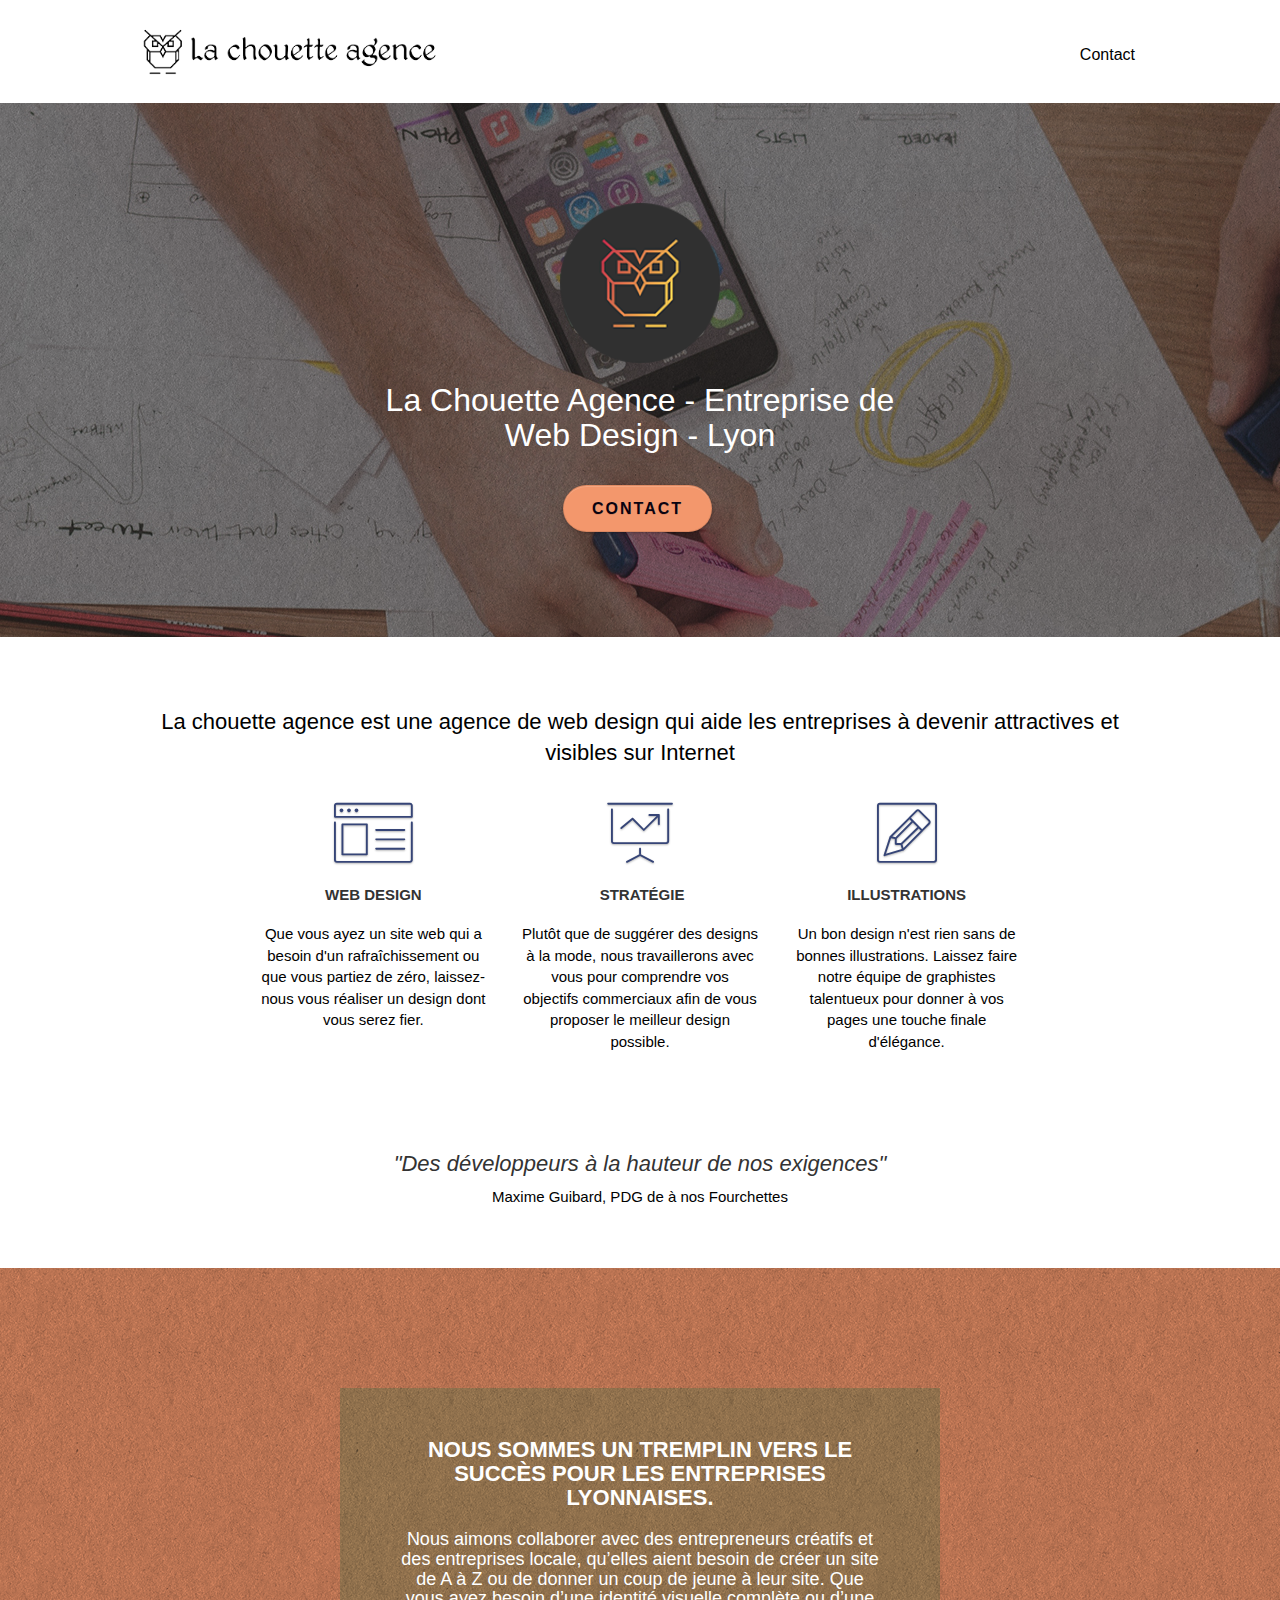
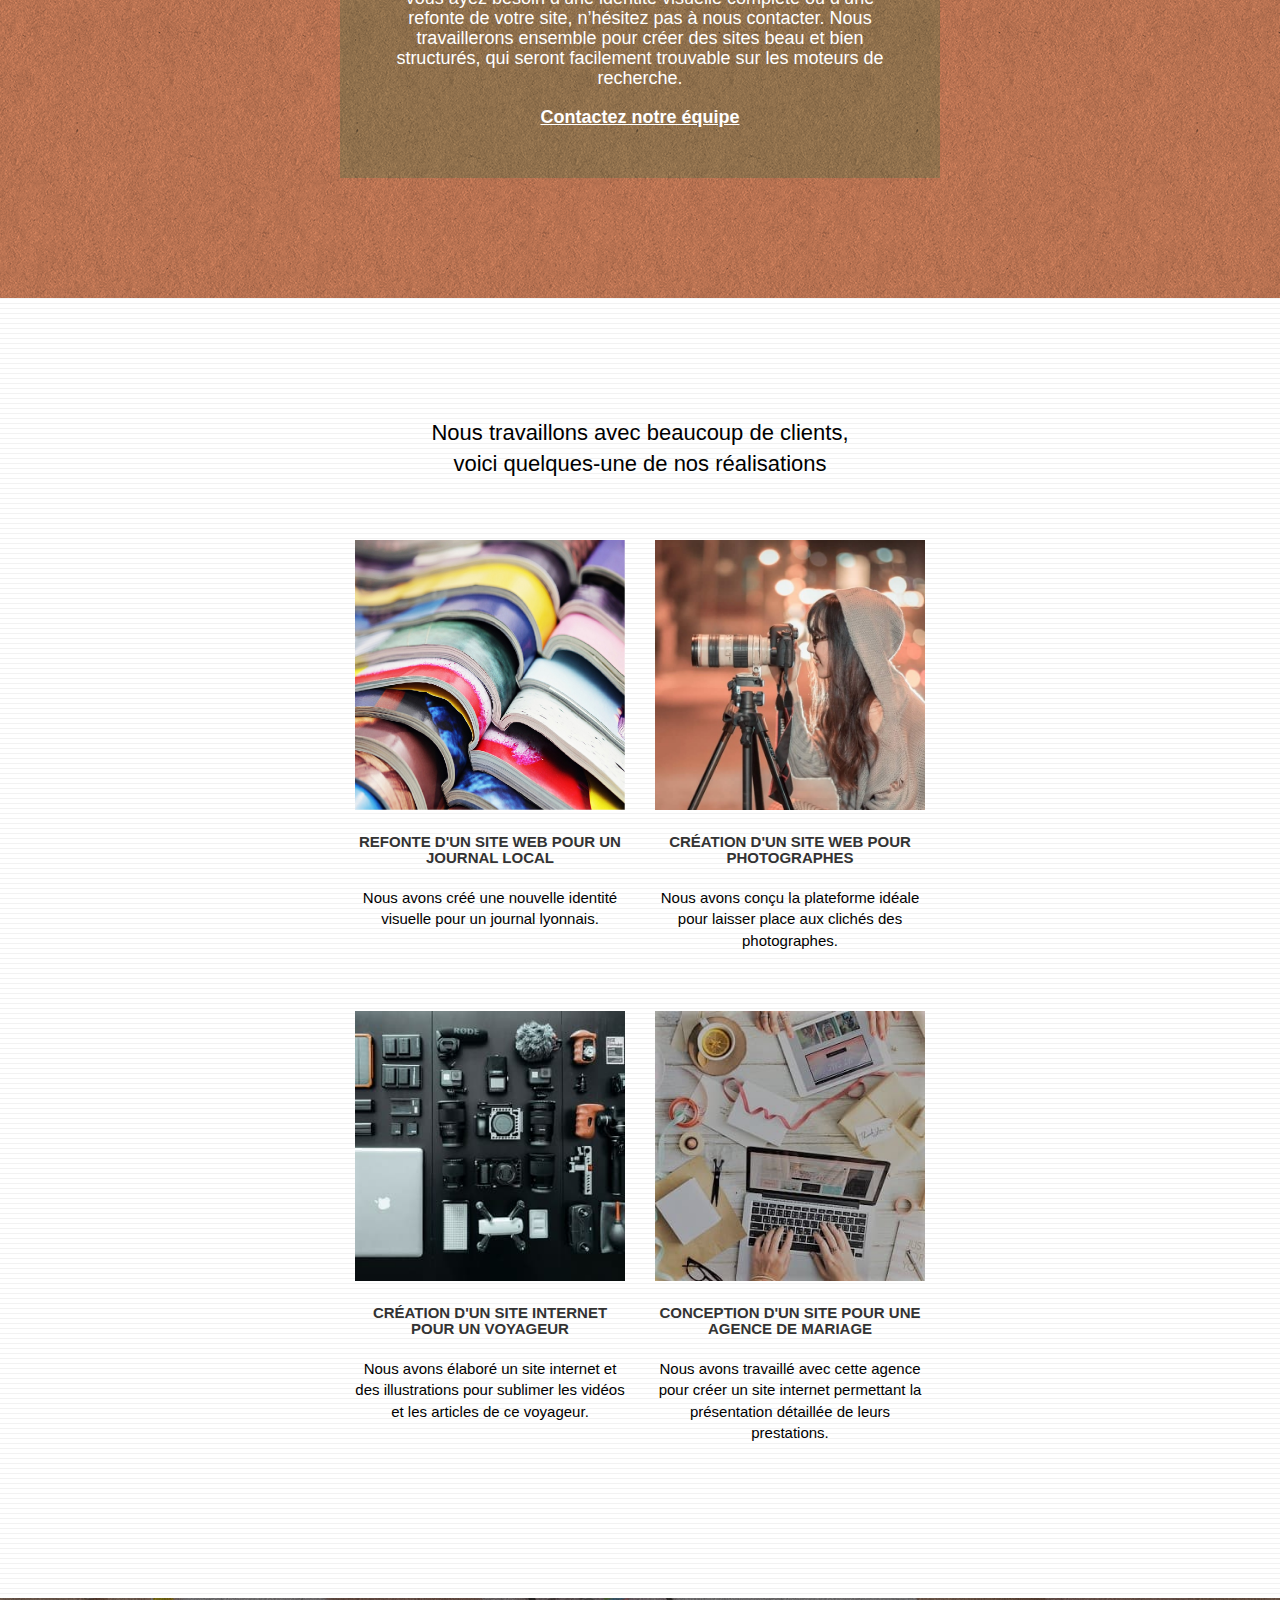
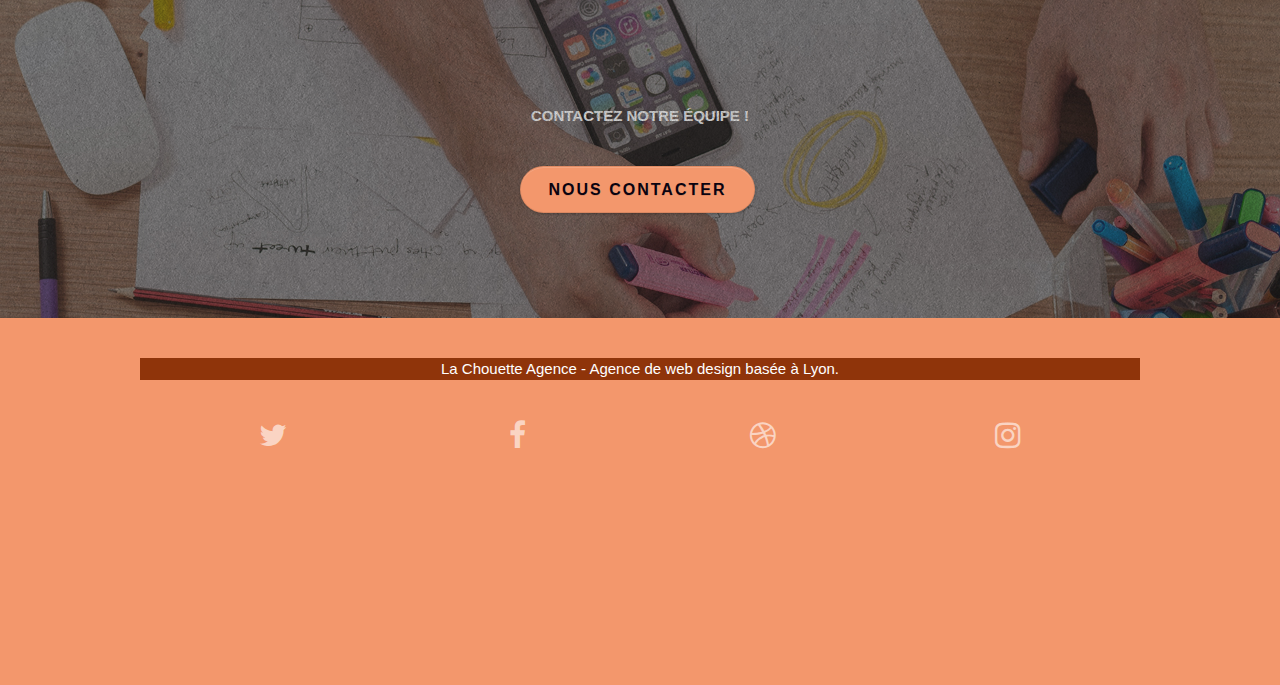
<file: index.html>
<!doctype html>
<html lang="fr">
<head>
    <meta charset="utf-8">
	<title>La Chouette Agence - Entreprise de Web Design basé à Lyon</title>
    <meta name="keywords" content="La chouette agence, Web design, agence web, site internet, création site web, illustrations, stratégie web, Lyon, Rhône-Alpes">
    <meta name="description" content="Entreprise de web design basée sur Lyon, elle aide les entreprises à réaliser leur projet numérique">
    <meta name="viewport" content="width=device-width, initial-scale=1.0, viewport-fit=cover">
	<meta name="google-site-verification" content="1TfTbS1WU8CsvmHfiv7GBEkeWVkTqamns3FpR7Vhl3c"/>

	<!--Autorise l'indexationdans moteur recherche-->
	<meta name="robots" content="index, follow">

	<!--Open graph-->
	<meta property="og:locale" content="fr_FR">
	<meta property="og:type" content="website">
	<meta property="og:title" content="La chouette agence | Entreprise Web design à Lyon.">
	<meta property="og:url" content="https://hb78.github.io/BoubttaHicham_4_07062021/">
	<meta property="og:description"
		content="Créez votre site web grâce aux experts du Web design de La chouette agence situé à Lyon">
	<meta property="og:image" content="https://hb78.github.io/Projet4/img/miniature-card.jpg">
	<meta property="og:image:alt" content="Image représentant une chouette qui est le logo de La chouette agence">
	<meta property="og:site_name" content="La chouette agence | Entreprise Webdesign à Lyon">
	<!--Open graph END-->

	<!--Twitter cards-->
	<meta name="twitter:card" content="summary">
	<meta name="twitter:site" content="@Lachouetteagence">
	<meta name="twitter:description"
		content="La chouette agence, entreprise de Web design à Lyon, qui conseille et aide les entreprises à réaliser leur projet.">
	<meta name="twitter:title" content="La chouette agence | Entreprise Web design à Lyon.">
	<meta name="twitter:image" content="https://hb78.github.io/Projet4/img/miniature-card.jpg">
	<meta name="twitter:image:alt" content="Image représentant l'interface de La chouette agence">
	<!--Twitter cards END-->

    <link rel="shortcut icon" type="image/png" href="favicon.jpg">

<!--En cas de changememnt et passage en HTTPS-->
<link rel="canonical" href="http://hb78.github.io/BoubttaHicham_4_07062021/">

    <link rel="stylesheet" type="text/css" href="./css/bootstrap.css">
	<link rel="stylesheet" type="text/css" href="style.css">
	<link rel="stylesheet" type="text/css" href="./css/font-awesome.css">
	<link rel="stylesheet" type="text/css" href="./css/et-line.css">

<!-- Analytics -->

<!-- <script async src="https://www.googletagmanager.com/gtag/js?id=UA-164645214-1">(function(w,d,s,l,i){w[l]=w[l]||[];w[l].push({'gtm.start':
	new Date().getTime(),event:'gtm.js'});var f=d.getElementsByTagName(s)[0],
	j=d.createElement(s),dl=l!='dataLayer'?'&l='+l:'';j.async=true;j.src=
	'https://www.googletagmanager.com/gtm.js?id='+i+dl;f.parentNode.insertBefore(j,f);
	})(window,document,'script','dataLayer','GTM-KCVQ5T3'); 
	</script> -->
<!-- Analytics END
     -->
</head>
<body>
<!-- Google Tag Manager (noscript) -->
<!-- <noscript><iframe title="script de google pour le referencement" src="https://www.googletagmanager.com/ns.html?id=GTM-KCVQ5T3"
	height="0" width="0" style="display:none;visibility:hidden"></iframe></noscript> -->
	<!-- End Google Tag Manager (noscript) -->

<!-- Principal conteneur -->
<div class="page-container">
    
<!-- bloc-0 -->
<header class="bloc bgc-white l-bloc " id="bloc-0">
	<div class="container bloc-sm">

		<nav class="navbar row">
			<div class="navbar-header">
				<a class="navbar-brand" href="index.html" title="La page d'accueil"><img
					src="img/la-chouette-agence.png" title="la chouette agence" alt="Bannière de l'agence"/>
				<!-- <p>La chouette agence</p> -->
			   </a>
				<button aria-label="barre de recherche" id="nav-toggle" type="button" class="ui-navbar-toggle navbar-toggle" data-toggle="collapse" data-target=".navbar-1">
					<span class="sr-only">Toggle navigation</span><span class="icon-bar"></span><span class="icon-bar"></span><span class="icon-bar"></span>
				</button>
			</div>
			<div class="collapse navbar-collapse navbar-1 special-dropdown-nav" id="collapse.in">
				<ul class="site-navigation nav navbar-nav">
					<li>
						<a aria-label="page contact" href="contact.html">Contact</a>
					</li>
				</ul>
			</div>
		</nav>
	</div>
</header>
<!-- bloc-0 END -->

<!-- bloc-1-presentation -->
<div class="bloc bgc-dark-slate-blue bg-banniere d-bloc bg-t-edge bloc-bg-texture texture-paper b-parallax" id="bloc-1-hero">
	<div class="container bloc-lg">
		<div class="row tight-width-whitespace">
			<div class="col-sm-12">
				<img src="img/logo.png" class="center-block image-resize-mode hibou" alt="logo représentant un hibou qui est le logo de la chouette agence"/>
				<h1 class="text-center hero-bloc-text tc-white ">
					La Chouette Agence - Entreprise de Web Design - Lyon
				</h1>
				<div class="text-center">
					<a href="contact.html" class="btn btn-lg btn-clean btn-rd cta-hero btn-atomic-tangerine firstcontact" id="cta-hero">Contact</a>
				</div>
			</div>
		</div>
	</div>
</div>
<!-- bloc-1-presentation END -->

<!-- bloc-2-services -->
<main>
 <section class="bloc bgc-white l-bloc" id="bloc-2-services">
	<div class="container bloc-md">
		<div class="row">
			<div class="col-sm-12 text-center">
				<h2>La chouette agence est une agence de web design qui aide les entreprises à devenir attractives
					et visibles sur Internet</h2>
			</div>
		</div>
		<div class="row voffset-lg med-width-whitespace">
			<article class="col-sm-4">
				<div class="text-center">
					<span class="et-icon-browser sm-shadow icon-dark-slate-blue icons icon-lg"></span>
				</div>
				<h3 class="mg-md text-center">
					Web design
				</h3>
				<p class="text-center ">
					Que vous ayez un site web qui a besoin d'un rafraîchissement ou que vous partiez de zéro, laissez-nous vous réaliser un design dont vous serez fier.
				</p>
			</article>
			<article class="col-sm-4">
				<div class="text-center">
					<span class="et-icon-presentation sm-shadow icon-dark-slate-blue icons icon-lg"></span>
				</div>
				<h3 class="mg-md text-center">
					&nbsp;Stratégie
				</h3>
				<p class="text-center ">
					Plutôt que de suggérer des designs à la mode, nous travaillerons avec vous pour comprendre vos objectifs commerciaux afin de vous proposer le meilleur design possible.<br>
				</p>
			</article>
			<article class="col-sm-4">
				<div class="text-center">
					<span class="et-icon-edit sm-shadow icon-dark-slate-blue icons icon-lg"></span>
				</div>
				<h3 class="mg-md text-center">
					Illustrations
				</h3>
				<p class="text-center ">
					Un bon design n'est rien sans de bonnes illustrations. Laissez faire notre équipe de graphistes talentueux pour donner à vos pages une touche finale d'élégance.
				</p>
			</article>
		</div>
		<div class="row voffset-lg voffset">
			<div class="col-xs-12 col-md-8 col-md-offset-2 text-center">
				<h4 class="w3c"><em>"Des développeurs à la hauteur de nos exigences"</em>
				</h4>
				<p>
					Maxime Guibard, PDG de à nos Fourchettes
				</p>
			</div>
		</div>
	</div>
</section>
<!-- bloc-2-services END -->

<!-- bloc-3-what-i-do -->
<section class="bloc tc-white bgc-atomic-tangerine bg-presentation d-bloc bloc-bg-texture texture-paper b-parallax" id="bloc-3-what-i-do">
	<div class="container bloc-lg">
		<div class="row tight-width-whitespace black-background">
			<div class="col-sm-12">
				<h3 class="mg-md text-center tc-white w3c">
					Nous sommes un tremplin vers le succès pour les entreprises lyonnaises.<br>
				</h3>
				<h4 class="text-center white">
					Nous aimons collaborer avec des entrepreneurs créatifs et des entreprises locale, qu’elles aient besoin de créer un site de A à Z ou de donner un coup de jeune à leur site. Que vous ayez besoin d’une identité visuelle complète ou d’une refonte de votre site, n’hésitez pas à nous contacter. Nous travaillerons ensemble pour créer des sites beau et bien structurés, qui seront facilement trouvable sur les moteurs de recherche. <br><br><a aria-label="page contact" class="ltc-white bold-link" href="contact.html">Contactez notre équipe</a><br>
				</h4>
			</div>
		</div>
	</div>
 </section>
<!-- bloc-3-what-i-do END -->

<!-- bloc-4-portfolio -->
 <section class="bloc bgc-white bg-lines-h2-bg bg-repeat l-bloc" id="bloc-4-portfolio">
	<div class="container bloc-lg">
		<div class="row">
			<div class="col-sm-12 text-center">
				<h2>Nous travaillons avec beaucoup de clients, <br> voici quelques-une de nos réalisations</h2>
			</div>
		</div>
		<div class="row tight-width-whitespace portfolio-row">
			<article class="col-sm-6">
				<a href="#" data-lightbox="img/1.jpg" data-gallery-id="gallery-1" data-caption="Refonte d'un site web pour un journal local" data-frame="snapshot-lb"><img src="img/1.jpg" alt="refonte d'un site web pour journalistes" class="img-responsive portfolio-thumb photo" /></a>
				<h3 class="mg-md text-center">
					Refonte d'un site web pour un journal local
				</h3>
				<p class="text-center">
					Nous avons créé une nouvelle identité visuelle pour un journal lyonnais.
				</p>
			</article>
			<article class="col-sm-6">
				<a href="#" data-lightbox="img/2.jpg" data-gallery-id="gallery-1" data-caption="Création d'un site web pour photographes" data-frame="snapshot-lb"><img src="img/2.jpg" class="img-responsive portfolio-thumb photo" alt="Création d'un site web pour photographes" /></a>
				<h3 class="mg-md text-center">
					Création d'un site web pour photographes
				</h3>
				<p class="text-center">
					Nous avons conçu la plateforme idéale pour laisser place aux clichés des photographes.
				</p>
			</article>
		</div>
		<div class="row tight-width-whitespace portfolio-row">
			<article class="col-sm-6">
				<a href="#" data-lightbox="img/3.jpg" data-gallery-id="gallery-1" data-caption="Création d'un site internet pour un voyageur" data-frame="snapshot-lb"><img src="img/3.jpg" class="img-responsive portfolio-thumb photo" alt="Création d'un site web pour voyageur"/></a>
				<h3 class="mg-md text-center">
					Création d'un site internet pour un voyageur
				</h3>
				<p class="text-center">
					Nous avons élaboré un site internet et des illustrations pour sublimer les vidéos et les articles de ce voyageur.
				</p>
			</article>
			<article class="col-sm-6">
				<a href="#" data-lightbox="img/4.jpg" data-gallery-id="gallery-1" data-caption="Conception d'un site pour une agence de mariage" data-frame="snapshot-lb"><img src="img/4.jpg" class="img-responsive portfolio-thumb photo" alt="Création d'un site web pour agence de mariage" /></a>
				<h3 class="mg-md text-center">
					Conception d'un site pour une agence de mariage
				</h3>
				<p class="text-center">
					Nous avons travaillé avec cette agence pour créer un site internet permettant la présentation détaillée de leurs prestations.
				</p>
			</article>
		</div>
	</div>
 </section>
<!-- bloc-4-portfolio END -->

<!-- bloc-5-cta -->
<div class="bloc bgc-dark-slate-blue bg-banniere d-bloc bloc-bg-texture texture-paper" id="bloc-5-cta">
	<div class="container bloc-lg">
		<div class="row">
			<h3 class="mg-md text-center tc-white">
			 Contactez notre équipe !
			</h3>
			<div class="col-sm-12 text-center">
				<a aria-label="page contact pour acceder au formulaire" href="contact.html" class="btn btn-atomic-tangerine btn-clean btn-rd btn-lg cta-hero">Nous contacter</a>
			</div>
		</div>
	</div>
</div>
<!-- bloc-5-cta END -->

<!-- ScrollToTop Button -->
<a class="bloc-button btn btn-d scrollToTop" onclick="scrollToTarget('1')"><span
	class="fa fa-chevron-up"></span></a>
<!-- ScrollToTop Button END-->
</main>

<!-- Footer - bloc-8 -->
<footer class="bloc bgc-atomic-tangerine d-bloc" id="bloc-8">
	<div class="container bloc-sm">
		<div class="row">
			<div class="col-sm-12">
				<p class="text-center white agency">
					La Chouette Agence - Agence de web design basée à Lyon.<br>
				</p>
				<div class="row row-no-gutters social">
					<div class="col-sm-3">
						<div class="text-center">
							<!--Noreferrer et noopener pour la sécurité et l'anonymat-->
							<a class="social" href="https://twitter.com/" title="Twitter" target="_blank" rel="noreferrer noopener"><span class="fa fa-twitter icon-md"></span></a>
						</div>
					</div>
					<div class="col-sm-3">
						<div class="text-center">
							<a class="social" aria-label="facebook" href="https://www.facebook.com/" title="Facebook" target="_blank" rel="noreferrer noopener"><span class="fa fa-facebook icon-md"></span></a>
						</div>
					</div>
					<div class="col-sm-3">
						<div class="text-center">
							<a class="social" aria-label="dribbble" href="https://www.dribbble.com/" title="Dibbble" target="_blank" rel="noreferrer noopener"><span class="fa fa-dribbble icon-md"></span></a>
						</div>
					</div>
					<div class="col-sm-3">
						<div class="text-center">
							<a class="social" aria-label="instagram" href="https://www.instagram.com/" title="Instagram" target="_blank" rel="noreferrer noopener"><span class="fa fa-instagram icon-md"></span></a>
						</div>
					</div>
				</div>
				<div class="plan">
					<iframe title="plan pour acceder aux locaux de la chouette agence" class="planimg" src="https://www.google.com/maps/embed?pb=!1m18!1m12!1m3!1d2783.0829506555133!2d4.827978614962172!3d45.76952782103985!2m3!1f0!2f0!3f0!3m2!1i1024!2i768!4f13.1!3m3!1m2!1s0x47f4eba737b66d81%3A0x8c012cddde39e0c!2sLA%20chouette%20agence!5e0!3m2!1sfr!2sfr!4v1623933494756!5m2!1sfr!2sfr" style="border:0;" allowfullscreen="" loading="lazy"></iframe>
				</div>
			</div>
		</div>
	</div>
</footer>
<!-- Footer - bloc-8 END -->

</div>
<!-- Principal conteneur END -->

<!--JAVASCRIPT-->
    <script defer src="./js/jquery-2.1.0.js"></script>
	<script defer src="./js/bootstrap.js"></script>
	<script defer src="./js/blocs.js"></script>
	<script defer src="./js/jquery.touchSwipe.js"></script>
	<script defer src="./js/gmaps.js"></script>
<!--JAVASCRIPT-->
</body>
</html>
</file>
<file: style.css>
body {
    margin: 0;
    padding: 0;
    background: #fff;
    overflow-x: hidden;
    -webkit-font-smoothing: antialiased;
    -moz-osx-font-smoothing: grayscale;
}
header,
footer,
main {
    display: block;
}
a,
button {
    transition: all 0.3s ease-in-out;
    outline: none !important;
}
a:hover {
    text-decoration: none;
    cursor: pointer;
}
#page-loading-blocs-notifaction {
    position: fixed;
    top: 0;
    bottom: 0;
    width: 100%;
    z-index: 100000;
    background: #fff url(img/pageload-spinner.gif) no-repeat center center;
}
.bloc {
    width: 100%;
    clear: both;
    background: 50% 50% no-repeat;
    padding: 0 50px;
    -webkit-background-size: cover;
    -moz-background-size: cover;
    -o-background-size: cover;
    background-size: cover;
    position: relative;
}
.bloc .container {
    padding-left: 0;
    padding-right: 0;
}
.bloc-lg {
    padding: 100px 50px;
}
.bloc-md {
    padding: 50px;
}
.bloc-sm {
    padding: 20px 50px;
}
.bg-center,
.bg-l-edge,
.bg-r-edge,
.bg-t-edge,
.bg-b-edge,
.bg-tl-edge,
.bg-bl-edge,
.bg-tr-edge,
.bg-br-edge,
.bg-repeat {
    -webkit-background-size: auto !important;
    -moz-background-size: auto !important;
    -o-background-size: auto !important;
    background-size: auto !important;
}
.bg-repeat {
    background: repeat;
}
.bg-t-edge {
    background: top no-repeat;
}
.bloc-bg-texture::before {
    content: "";
    background-size: 2px 2px;
    position: absolute;
    top: 0;
    bottom: 0;
    left: 0;
    right: 0;
}
.texture-paper::before {
    background: url(img/texture-paper.png);
    background-size: 280px 280px;
}
.b-parallax {
    background-attachment: fixed;
}
.d-bloc {
    color: rgba(255, 255, 255, 0.7);
}
.d-bloc button:hover {
    color: rgba(255, 255, 255, 0.9);
}
.d-bloc .icon-round,
.d-bloc .icon-square,
.d-bloc .icon-rounded,
.d-bloc .icon-semi-rounded-a,
.d-bloc .icon-semi-rounded-b {
    border-color: rgba(255, 255, 255, 0.9);
}
.d-bloc .divider-h span {
    border-color: rgba(255, 255, 255, 0.2);
}
.d-bloc .a-btn,
.d-bloc .navbar a,
.d-bloc .navbar-brand,
.d-bloc a .icon-sm,
.d-bloc a .icon-md,
.d-bloc a .icon-lg,
.d-bloc a .icon-xl,
.d-bloc h1 a,
.d-bloc h2 a,
.d-bloc h3 a,
.d-bloc h4 a,
.d-bloc h5 a,
.d-bloc h6 a,
.d-bloc p a {
    color: rgba(255, 255, 255, 0.6);
}
.d-bloc .a-btn:hover,
.d-bloc .navbar a:hover,
.d-bloc .navbar-brand:hover,
.d-bloc a:hover .icon-sm,
.d-bloc a:hover .icon-md,
.d-bloc a:hover .icon-lg,
.d-bloc a:hover .icon-xl,
.d-bloc h1 a:hover,
.d-bloc h2 a:hover,
.d-bloc h3 a:hover,
.d-bloc h4 a:hover,
.d-bloc h5 a:hover,
.d-bloc h6 a:hover,
.d-bloc p a:hover {
    color: rgba(255, 255, 255, 1);
}
.d-bloc .navbar-toggle .icon-bar {
    background: rgba(255, 255, 255, 1);
}
.d-bloc .btn-wire,
.d-bloc .btn-wire:hover {
    color: rgba(255, 255, 255, 1);
    border-color: rgb(136, 133, 133);
}
.d-bloc .panel {
    color: rgba(0, 0, 0, 0.5);
}
.d-bloc .panel button:hover {
    color: rgba(0, 0, 0, 0.7);
}
.d-bloc .panel icon {
    border-color: rgba(0, 0, 0, 0.7);
}
.d-bloc .panel .divider-h span {
    border-color: rgba(0, 0, 0, 0.1);
}
.d-bloc .panel .a-btn {
    color: rgba(0, 0, 0, 0.6);
}
.d-bloc .panel .a-btn:hover {
    color: rgba(0, 0, 0, 1);
}
.d-bloc .panel .btn-wire,
.d-bloc .panel .btn-wire:hover {
    color: rgba(0, 0, 0, 0.7);
    border-color: rgba(0, 0, 0, 0.3);
}
.d-bloc .panel,
.l-bloc {
    color: rgba(0, 0, 0, 0.5);
}
.d-bloc .panel button:hover,
.l-bloc button:hover {
    color: rgba(0, 0, 0, 0.7);
}
.l-bloc .icon-round,
.l-bloc .icon-square,
.l-bloc .icon-rounded,
.l-bloc .icon-semi-rounded-a,
.l-bloc .icon-semi-rounded-b {
    border-color: rgba(0, 0, 0, 0.7);
}
.d-bloc .panel .divider-h span,
.l-bloc .divider-h span {
    border-color: rgba(0, 0, 0, 0.1);
}
.d-bloc .panel .a-btn,
.l-bloc .a-btn,
.l-bloc .navbar a,
.l-bloc .navbar-brand,
.l-bloc a .icon-sm,
.l-bloc a .icon-md,
.l-bloc a .icon-lg,
.l-bloc a .icon-xl,
.l-bloc h1 a,
.l-bloc h2 a,
.l-bloc h3 a,
.l-bloc h4 a,
.l-bloc h5 a,
.l-bloc h6 a,
.l-bloc p a {
    color: rgba(0, 0, 0, 0.6);
}
.d-bloc .panel .a-btn:hover,
.l-bloc .a-btn:hover,
.l-bloc .navbar a:hover,
.l-bloc .navbar-brand:hover,
.l-bloc a:hover .icon-sm,
.l-bloc a:hover .icon-md,
.l-bloc a:hover .icon-lg,
.l-bloc a:hover .icon-xl,
.l-bloc h1 a:hover,
.l-bloc h2 a:hover,
.l-bloc h3 a:hover,
.l-bloc h4 a:hover,
.l-bloc h5 a:hover,
.l-bloc h6 a:hover,
.l-bloc p a:hover {
    color: rgba(0, 0, 0, 1);
}
.l-bloc .navbar-toggle .icon-bar {
    color: rgba(0, 0, 0, 0.6);
}
.d-bloc .panel .btn-wire,
.d-bloc .panel .btn-wire:hover,
.l-bloc .btn-wire,
.l-bloc .btn-wire:hover {
    color: rgba(0, 0, 0, 0.7);
    border-color: rgba(0, 0, 0, 0.3);
}
.voffset {
    margin-top: 30px;
}
.voffset-lg {
    margin-top: 80px;
}
.row-no-gutters {
    margin-right: 0;
    margin-left: 0;
}
.row.row-no-gutters > [class^="col-"],
.row.row-no-gutters > [class*=" col-"] {
    padding-right: 0;
    padding-left: 0;
}
#bloc-1-hero h1 {
    font-size: 32px;
}
.navbar {
    margin-bottom: 0;
    z-index: 1;
}
.navbar-brand {
    height: auto;
    padding: 3px 3px;
    font-size: 25px;
    font-weight: 400;
    font-weight: 600;
    line-height: 44px;
}
.navbar-brand img {
    width: 70%;
    height: 28%;
    max-height: 200px;
    margin: 0 5px 0 0;
    display: inline;
}
.nav-center .navbar-brand img {
    margin: 0;
}
.navbar-brand > img {
    padding: 0 13px;
    height: auto;
    width: auto;
}
.navbar .nav {
    padding-top: 2px;
    margin-right: -16px;
    float: right;
    z-index: 1;
}
.nav > li {
    float: left;
    margin-top: 4px;
    font-size: 16px;
}
.navbar-nav .open .dropdown-menu > li > a {
    text-align: inherit;
}
.nav > li a:hover,
.nav > li a:focus {
    background: transparent;
}
.navbar-toggle {
    margin: 10px 10px 0 0;
    border: 0;
}
.navbar-toggle:hover {
    background: transparent !important;
}
.navbar-toggle .icon-bar {
    background-color: rgba(0, 0, 0, 0.5);
    width: 26px;
}
.nav-invert .navbar .nav {
    float: left;
}
.navbar-header a {
    display: flex;
}
.navbar-header p {
    font-size: 25px;
    font-family: "Viaoda Libre", cursive;
    padding: 0px !important;
    color: black !important;
}
@media (max-width: 320px) {
    .navbar-header p {
        font-size: 18px;
    }
}
.navbar-header img {
    height: 55px;
}
.nav-invert .navbar-header,
.nav-invert .navbar-brand {
    float: right;
    position: relative;
    z-index: 2;
}
@media (min-width: 768px) {
    .site-navigation {
        position: absolute;
        top: 50%;
        right: 20px;
        transform: translate(0, -50%);
        -webkit-transform: translateY(-50%);
    }
    .nav > li .dropdown-menu a,
    .nav > li .dropdown-menu a:hover {
        color: #484848;
    }
    .nav-invert .site-navigation {
        left: 0;
        right: 0;
    }
    .nav-center {
        text-align: center;
    }
    .nav-center .navbar-header {
        width: 100%;
    }
    .nav-center .navbar-header,
    .nav-center .navbar-brand,
    .nav-center .nav > li {
        float: none;
        display: inline-block;
    }
    .nav-center .site-navigation {
        position: relative;
        width: 100%;
        right: 0;
        margin-right: 0;
        margin-top: 20px;
    }
    .nav-center.mini-nav .navbar-toggle {
        float: none;
        margin: 10px auto 0;
    }
}
.nav > li > .dropdown a {
    background: none !important;
    display: block;
    padding: 14px 15px;
}
nav .caret {
    margin: 0 5px;
}
.dropdown-menu .dropdown-menu {
    top: -8px;
    left: 100%;
}
.dropdown-menu .dropmenu-flow-right {
    top: 100%;
    left: 0;
    margin-left: -1px;
    border-top-left-radius: 0;
    border-top-right-radius: 0;
}
.dropdown-menu .dropdown span {
    border: 4px solid #000;
    border-top-color: transparent;
    border-right-color: transparent;
    border-bottom-color: transparent;
    margin: 6px -5px 0 0 !important;
    float: right;
}
.mg-md {
    margin-top: 10px;
    margin-bottom: 20px;
}
.mg-lg {
    margin-top: 10px;
    margin-bottom: 40px;
}
.btn {
    margin: 0 5px 5px 0;
}
.btn.pull-right {
    margin: 0 0 5px 5px;
}
.btn-d,
.btn-d:hover,
.btn-d:focus {
    color: #fff;
    background: rgba(0, 0, 0, 0.3);
}
button {
    outline: none !important;
}
.btn-rd {
    border-radius: 40px;
}
.btn-clean {
    border: 1px solid rgba(0, 0, 0, 0.08);
    border-bottom-color: rgba(0, 0, 0, 0.1);
    text-shadow: 0 1px 0 rgba(0, 0, 1, 0.1);
    box-shadow: 0 1px 3px rgba(0, 0, 1, 0.25), inset 0 1px 0 0 rgba(255, 255, 255, 0.15);
}
.icon-md {
    font-size: 30px !important;
}
.icon-lg {
    font-size: 60px !important;
}
.sm-shadow {
    text-shadow: 0 1px 2px rgba(0, 0, 0, 0.3);
}
.panel-sq,
.panel-sq .panel-heading,
.panel-sq .panel-footer {
    border-radius: 0;
}
.panel-rd {
    border-radius: 30px;
}
.panel-rd .panel-heading {
    border-radius: 29px 29px 0 0;
}
.panel-rd .panel-footer {
    border-radius: 0 0 29px 29px;
}
.form-control {
    border-color: rgba(0, 0, 0, 0.1);
    box-shadow: none;
}
.scrollToTop {
    width: 40px;
    height: 40px;
    position: fixed;
    bottom: 20px;
    right: 20px;
    opacity: 0;
    z-index: 500;
    transition: all 0.3s ease-in-out;
}
.scrollToTop span {
    margin-top: 6px;
}
.showScrollTop {
    font-size: 14px;
    opacity: 1;
}
a[data-lightbox] {
    position: relative;
    display: block;
    text-align: center;
}
a[data-lightbox]:hover::before {
    content: "+";
    font-family: "HelveticaNeue-Light", "Helvetica Neue Light", "Helvetica Neue", Helvetica, Arial;
    font-size: 32px;
    width: 50px;
    height: 50px;
    margin-left: -25px;
    border-radius: 50%;
    background: rgba(0, 0, 0, 0.6);
    color: #fff;
    font-weight: 100;
    z-index: 1;
    position: absolute;
    top: 50%;
    transform: translateY(-50%);
    -webkit-transform: translateY(-50%);
}
a[data-lightbox]:hover img {
    opacity: 0.6;
    -webkit-animation-fill-mode: none;
    animation-fill-mode: none;
}
#lightbox-modal {
    display: flex;
    align-items: center;
}
#lightbox-modal .modal-dialog {
    width: 90%;
    max-width: 900px;
    margin: 0 auto 0;
}
#lightbox-modal .modal-dialog img {
    max-height: 90vh;
    margin: 0 auto;
}
.lightbox-caption {
    padding: 20px;
    color: #fff;
    background: rgba(0, 0, 0, 0.5);
    position: absolute;
    left: 15px;
    right: 15px;
    bottom: 5px;
    text-align: center;
}
.close-lightbox {
    color: #fff;
    font-size: 30px;
    position: absolute;
    top: 20px;
    right: 5px;
    z-index: 20;
    background: rgba(0, 0, 0, 0.5);
    border: none;
    line-height: 30px;
    padding: 0 9px 5px;
    opacity: 0.3;
}
.close-lightbox:hover,
.next-lightbox:hover,
.prev-lightbox:hover {
    opacity: 1;
    color: #fff;
}
.next-lightbox,
.prev-lightbox {
    font-size: 20px;
    color: rgba(255, 255, 255, 0.9);
    background: rgba(0, 0, 0, 0.5);
    transition: all 0.2s ease-in-out;
    position: absolute;
    top: 45%;
    z-index: 1;
    opacity: 0.4;
}
.next-lightbox {
    padding: 6px 8px 1px 13px;
    right: 5px;
}
.prev-lightbox {
    padding: 6px 13px 1px 10px;
    left: 5px;
}
.snapshot-lb .modal-body {
    padding-bottom: 55px;
}
.snapshot-lb .lightbox-caption {
    padding: 0;
    color: rgba(0, 0, 0, 0.5);
    background: none;
}
h2,
h3,
h4,
h5,
h6,
p,
label,
.btn,
a {
    font-family: "helvetica";
    font-weight: 400;
    color: black !important;
}
.container {
    max-width: 1000px;
}
.hero-bloc-text {
    font-size: 38px;
}
@media (max-width: 400px) {
    .hero-bloc-text {
        font-size: 30px;
    }
}
.hero-bloc-text-sub {
    font-size: 36px;
}
.statement-bloc-text {
    line-height: 26px;
    font-style: italic;
    font-size: 20px;
    text-align: center;
    font-weight: lighter;
    max-width: 520px;
    margin: auto auto auto auto;
}
p {
    font-size: 15px;
}
.tight-width-whitespace {
    max-width: 600px;
    margin: auto auto auto auto;
}
.h1 {
    font-size: 20px;
    font-family: "Open Sans";
}
.cta-hero {
    margin-top: 22px;
    color: #ffffff !important;
    text-transform: uppercase;
    padding: 12px 28px 12px 28px;
    font-size: 16px;
    font-weight: 700;
}
.social,
.partenaire,
.secteur {
    margin: 20px 10px;
    display: flex;
    justify-content: space-around;
}
@media (max-width: 400px) {
    .social {
        flex-direction: column;
        margin: 0;
    }
}
.partenaire {
    flex-direction: column;
    align-items: center;
}
.partenaire-l {
    display: flex;
}
.lien-hidden {
    visibility: hidden;
}
@media (max-width: 400px) {
    .partenaire-l {
        flex-wrap: wrap;
    }
}
.secteur__lien:hover {
    color: red !important;
}
.col-sm-12 {
    position: relative;
}
h2 {
    font-size: 22px;
    line-height: 1.4em;
    position: relative;
}
h3 {
    font-size: 15px;
    text-transform: uppercase;
    font-weight: 700;
    color: #333333 !important;
}
.med-width-whitespace {
    max-width: 800px;
    margin: auto auto auto auto;
    box-shadow: 0 0 0 #000;
}
h4 {
    color: #333333 !important;
}
.icons {
    margin-bottom: 14px;
    margin-top: 24px;
}
.white {
    color: #ffffff !important;
}
.portfolio-thumb {
    margin-bottom: 24px;
}
.portfolio-row {
    margin-bottom: 44px;
    margin-top: 50px;
}
.avatar {
    box-shadow: 0 4px 9px rgba(0, 0, 0, 0.3);
}
.black-background {
    background-color: rgba(165, 147, 99, 0.7);
    padding: 40px 40px 40px 40px;
}
.bold-link {
    font-weight: 900;
    text-decoration: underline !important;
}
.bgc-white {
    background-color: #fff;
}
.bgc-dark-slate-blue {
    background-color: #364577;
}
.bgc-atomic-tangerine {
    background-color: rgb(148, 54, 11);
}
.tc-white {
    color: #fff !important;
}
.tc-yellow {
    color: rgb(252, 207, 111) !important;
}
.btn-atomic-tangerine {
    background: #f3976c;
    color: #0a0310 !important;
}
.btn-atomic-tangerine:hover {
    background: #0a0310 !important;
    color: #f3976c !important;
}
.ltc-white {
    color: #ffffff !important;
}
.ltc-white:hover {
    color: #cccccc !important;
}
.ltc-atomic-tangerine {
    color: #f3976c !important;
}
.ltc-atomic-tangerine:hover {
    color: #c27956 !important;
}
.icon-dark-slate-blue {
    color: #364577 !important;
    border-color: #364577 !important;
}
.bg-dots-bg {
    background-image: url(img/dots-bg.png);
}
.bg-lines-h2-bg {
    background-image: url(img/lines-h2-bg.png);
}
.bg-banniere {
    background-image: url(img/la-chouette-agence-banniere.jpg);
}
@media (max-width: 1024px) {
    .bloc {
        padding-left: 20px;
        padding-right: 20px;
    }
    .bloc.full-width-bloc,
    .bloc-tile-2.full-width-bloc .container,
    .bloc-tile-3.full-width-bloc .container,
    .bloc-tile-4.full-width-bloc .container {
        padding-left: 0;
        padding-right: 0;
    }
}
@media (max-width: 992px) and (min-width: 768px) {
    .navbar .nav {
        max-width: 80%;
    }
    .nav-center.navbar .nav {
        max-width: 100%;
    }
}
@media only screen and (min-width: 768px) and (max-width: 1024px) and (orientation: landscape) {
    .b-parallax {
        background-attachment: scroll;
    }
}
@media only screen and (min-width: 1024px) and (max-width: 1366px) and (-webkit-min-device-pixel-ratio: 1.5) {
    .b-parallax {
        background-attachment: scroll;
    }
}
@media (max-width: 991px) {
    .container {
        width: 100%;
    }
    .b-parallax {
        background-attachment: scroll;
    }
    .page-container,
    #hero-bloc {
        overflow-x: hidden;
        position: relative;
    }
    .bloc-group,
    .bloc-group .bloc {
        display: block;
        width: 100%;
    }
}
@media (max-width: 767px) {
    .page-container {
        overflow-x: hidden;
        position: relative;
    }
    img {
        vertical-align: middle;
        margin: auto;
    }
    h1,
    h2,
    h3,
    h4,
    h5,
    h6,
    p,
    #disqus_thread {
        padding-left: 20px !important;
        padding-right: 20px !important;
    }
    p {
        text-align: center;
    }
    .b-parallax {
        background-attachment: scroll;
    }
    .navbar .nav {
        padding-top: 0;
        border-top: 1px solid rgba(0, 0, 0, 0.2);
        float: none !important;
    }
    .navbar.row {
        margin-left: 0;
        margin-right: 0;
    }
    .site-navigation {
        position: inherit;
        transform: none;
        -webkit-transform: none;
        -ms-transform: none;
    }
    .nav > li {
        margin-top: 0;
        border-bottom: 1px solid rgba(0, 0, 0, 0.1);
        background: rgba(0, 0, 0, 0.05);
        text-align: left;
        padding-left: 15px;
        width: 100%;
    }
    .nav > li:hover {
        background: rgba(0, 0, 0, 0.08);
    }
    .dropdown .dropdown a .caret {
        float: none;
        margin: 5px 0 0 10px !important;
        border: 4px solid #000;
        border-bottom-color: transparent;
        border-right-color: transparent;
        border-left-color: transparent;
    }
    #hero-bloc .navbar .nav {
        background: rgba(0, 0, 0, 0.8);
    }
    #hero-bloc .navbar .nav a {
        color: rgba(255, 255, 255, 0.6);
    }
    .hero {
        padding: 50px 0;
    }
    .hero-nav {
        left: -1px;
        right: -1px;
    }
    .navbar-collapse {
        padding: 0;
        overflow-x: hidden;
        -webkit-box-shadow: none;
        box-shadow: none;
    }
    .navbar-brand img {
        max-height: 40px;
        width: auto;
        height: auto;
    }
    .nav-invert .navbar-header {
        float: none;
        width: 100%;
    }
    .nav-invert .navbar-toggle {
        float: left;
        margin-left: 10px;
    }
    .bloc {
        padding-left: 0;
        padding-right: 0;
    }
    .bloc-xxl,
    .bloc-xl,
    .bloc-lg {
        padding: 40px 0;
    }
    .bloc-sm,
    .bloc-md {
        padding-left: 0;
        padding-right: 0;
    }
    .bloc-tile-2 .container,
    .bloc-tile-3 .container,
    .bloc-tile-4 .container,
    .bloc-fill-screen .fill-bloc-top-edge,
    .bloc-fill-screen .fill-bloc-bottom-edge {
        padding-left: 0;
        padding-right: 0;
    }
    .a-block {
        padding: 0 10px;
    }
    .btn-dwn {
        display: none;
    }
    .voffset {
        margin-top: 5px;
    }
    .voffset-md {
        margin-top: 20px;
    }
    .voffset-lg {
        margin-top: 30px;
    }
    form {
        padding: 5px;
    }
    .close-lightbox {
        display: inline-block;
    }
    .blocsapp-device-iphone5 {
        background-size: 216px 425px;
        padding-top: 60px;
        width: 216px;
        height: 425px;
    }
    .blocsapp-device-iphone5 img {
        width: 180px;
        height: 320px;
    }
}
@media (max-width: 400px) {
    .bloc {
        padding-left: 0;
        padding-right: 0;
    }
    .social {
        width: 100%;
        box-sizing: border-box;
        margin-left: 0;
        padding: 0;
    }
    .partenaire {
        align-items: initial;
        text-align: center;
    }
    .row {
        margin-left: 0;
        margin-right: 0;
    }
}
@media (max-width: 767px) {
    body {
        max-width: 767px;
        padding: 0;
        margin: 0;
    }
    .bloc-mob-center-text {
        text-align: center;
    }
    .social {
        margin: 20px -42px;
        box-sizing: border-box;
    }
    .social {
        width: 100%;
        box-sizing: border-box;
        margin-left: 0;
        padding: 0;
    }
    .row {
        margin-left: 0;
        margin-right: 0;
    }
    .nav-toggle{
        height: 55px;
    }
}
input:required:invalid {
    border-color: #c00000;
    box-shadow: 0 0 5px red;
}
.help-block {
    display: none;
}
.btn-atomic-tangerine {
    letter-spacing: 2px;
}
.plan {
    margin: auto;
    width: 90%;
    height: 30%;
}
.planimg {
    height: 100%;
    width: 100%;
}
#bloc-3-what-i-do,
#bloc-8 {
    background-color: #f3976c;
    color: #000;
    padding: 20px 0;
}
.heros {
    background-color: #f3976c;
}
.photo {
    width: 100%;
    height: 100%;
}
.hibou {
    width: 28%;
    height: 28%;
}
.agency {
    background-color: #8f340a;
}
a:focus-visible {
    outline: 1px solid #000;
    border: 2px solid #000;
}
.w3c {
    font-size: 22px;
}
</file>
<file: css/et-line.css>
@font-face{font-family:et-line;src:url(../fonts/et-line.eot);src:url(../fonts/et-line.eot?#iefix) format('embedded-opentype'),url(../fonts/et-line.woff) format('woff'),url(../fonts/et-line.ttf) format('truetype'),url(../fonts/et-line.svg#et-line) format('svg');font-weight:400;font-style:normal}.et-icon-adjustments,.et-icon-alarmclock,.et-icon-anchor,.et-icon-aperture,.et-icon-attachment,.et-icon-bargraph,.et-icon-basket,.et-icon-beaker,.et-icon-bike,.et-icon-book-open,.et-icon-briefcase,.et-icon-browser,.et-icon-calendar,.et-icon-camera,.et-icon-caution,.et-icon-chat,.et-icon-circle-compass,.et-icon-clipboard,.et-icon-clock,.et-icon-cloud,.et-icon-compass,.et-icon-desktop,.et-icon-dial,.et-icon-document,.et-icon-documents,.et-icon-download,.et-icon-dribbble,.et-icon-edit,.et-icon-envelope,.et-icon-expand,.et-icon-facebook,.et-icon-flag,.et-icon-focus,.et-icon-gears,.et-icon-genius,.et-icon-gift,.et-icon-global,.et-icon-globe,.et-icon-googleplus,.et-icon-grid,.et-icon-happy,.et-icon-hazardous,.et-icon-heart,.et-icon-hotairballoon,.et-icon-hourglass,.et-icon-key,.et-icon-laptop,.et-icon-layers,.et-icon-lifesaver,.et-icon-lightbulb,.et-icon-linegraph,.et-icon-linkedin,.et-icon-lock,.et-icon-magnifying-glass,.et-icon-map,.et-icon-map-pin,.et-icon-megaphone,.et-icon-mic,.et-icon-mobile,.et-icon-newspaper,.et-icon-notebook,.et-icon-paintbrush,.et-icon-paperclip,.et-icon-pencil,.et-icon-phone,.et-icon-picture,.et-icon-pictures,.et-icon-piechart,.et-icon-presentation,.et-icon-pricetags,.et-icon-printer,.et-icon-profile-female,.et-icon-profile-male,.et-icon-puzzle,.et-icon-quote,.et-icon-recycle,.et-icon-refresh,.et-icon-ribbon,.et-icon-rss,.et-icon-sad,.et-icon-scissors,.et-icon-scope,.et-icon-search,.et-icon-shield,.et-icon-speedometer,.et-icon-strategy,.et-icon-streetsign,.et-icon-tablet,.et-icon-target,.et-icon-telescope,.et-icon-toolbox,.et-icon-tools,.et-icon-tools-2,.et-icon-trophy,.et-icon-tumblr,.et-icon-twitter,.et-icon-upload,.et-icon-video,.et-icon-wallet,.et-icon-wine{font-family:et-line;speak:none;font-style:normal;font-weight:400;font-variant:normal;text-transform:none;line-height:1;-webkit-font-smoothing:antialiased;-moz-osx-font-smoothing:grayscale;display:inline-block}.et-icon-mobile:before{content:"\e000"}.et-icon-laptop:before{content:"\e001"}.et-icon-desktop:before{content:"\e002"}.et-icon-tablet:before{content:"\e003"}.et-icon-phone:before{content:"\e004"}.et-icon-document:before{content:"\e005"}.et-icon-documents:before{content:"\e006"}.et-icon-search:before{content:"\e007"}.et-icon-clipboard:before{content:"\e008"}.et-icon-newspaper:before{content:"\e009"}.et-icon-notebook:before{content:"\e00a"}.et-icon-book-open:before{content:"\e00b"}.et-icon-browser:before{content:"\e00c"}.et-icon-calendar:before{content:"\e00d"}.et-icon-presentation:before{content:"\e00e"}.et-icon-picture:before{content:"\e00f"}.et-icon-pictures:before{content:"\e010"}.et-icon-video:before{content:"\e011"}.et-icon-camera:before{content:"\e012"}.et-icon-printer:before{content:"\e013"}.et-icon-toolbox:before{content:"\e014"}.et-icon-briefcase:before{content:"\e015"}.et-icon-wallet:before{content:"\e016"}.et-icon-gift:before{content:"\e017"}.et-icon-bargraph:before{content:"\e018"}.et-icon-grid:before{content:"\e019"}.et-icon-expand:before{content:"\e01a"}.et-icon-focus:before{content:"\e01b"}.et-icon-edit:before{content:"\e01c"}.et-icon-adjustments:before{content:"\e01d"}.et-icon-ribbon:before{content:"\e01e"}.et-icon-hourglass:before{content:"\e01f"}.et-icon-lock:before{content:"\e020"}.et-icon-megaphone:before{content:"\e021"}.et-icon-shield:before{content:"\e022"}.et-icon-trophy:before{content:"\e023"}.et-icon-flag:before{content:"\e024"}.et-icon-map:before{content:"\e025"}.et-icon-puzzle:before{content:"\e026"}.et-icon-basket:before{content:"\e027"}.et-icon-envelope:before{content:"\e028"}.et-icon-streetsign:before{content:"\e029"}.et-icon-telescope:before{content:"\e02a"}.et-icon-gears:before{content:"\e02b"}.et-icon-key:before{content:"\e02c"}.et-icon-paperclip:before{content:"\e02d"}.et-icon-attachment:before{content:"\e02e"}.et-icon-pricetags:before{content:"\e02f"}.et-icon-lightbulb:before{content:"\e030"}.et-icon-layers:before{content:"\e031"}.et-icon-pencil:before{content:"\e032"}.et-icon-tools:before{content:"\e033"}.et-icon-tools-2:before{content:"\e034"}.et-icon-scissors:before{content:"\e035"}.et-icon-paintbrush:before{content:"\e036"}.et-icon-magnifying-glass:before{content:"\e037"}.et-icon-circle-compass:before{content:"\e038"}.et-icon-linegraph:before{content:"\e039"}.et-icon-mic:before{content:"\e03a"}.et-icon-strategy:before{content:"\e03b"}.et-icon-beaker:before{content:"\e03c"}.et-icon-caution:before{content:"\e03d"}.et-icon-recycle:before{content:"\e03e"}.et-icon-anchor:before{content:"\e03f"}.et-icon-profile-male:before{content:"\e040"}.et-icon-profile-female:before{content:"\e041"}.et-icon-bike:before{content:"\e042"}.et-icon-wine:before{content:"\e043"}.et-icon-hotairballoon:before{content:"\e044"}.et-icon-globe:before{content:"\e045"}.et-icon-genius:before{content:"\e046"}.et-icon-map-pin:before{content:"\e047"}.et-icon-dial:before{content:"\e048"}.et-icon-chat:before{content:"\e049"}.et-icon-heart:before{content:"\e04a"}.et-icon-cloud:before{content:"\e04b"}.et-icon-upload:before{content:"\e04c"}.et-icon-download:before{content:"\e04d"}.et-icon-target:before{content:"\e04e"}.et-icon-hazardous:before{content:"\e04f"}.et-icon-piechart:before{content:"\e050"}.et-icon-speedometer:before{content:"\e051"}.et-icon-global:before{content:"\e052"}.et-icon-compass:before{content:"\e053"}.et-icon-lifesaver:before{content:"\e054"}.et-icon-clock:before{content:"\e055"}.et-icon-aperture:before{content:"\e056"}.et-icon-quote:before{content:"\e057"}.et-icon-scope:before{content:"\e058"}.et-icon-alarmclock:before{content:"\e059"}.et-icon-refresh:before{content:"\e05a"}.et-icon-happy:before{content:"\e05b"}.et-icon-sad:before{content:"\e05c"}.et-icon-facebook:before{content:"\e05d"}.et-icon-twitter:before{content:"\e05e"}.et-icon-googleplus:before{content:"\e05f"}.et-icon-rss:before{content:"\e060"}.et-icon-tumblr:before{content:"\e061"}.et-icon-linkedin:before{content:"\e062"}.et-icon-dribbble:before{content:"\e063"}
</file>
